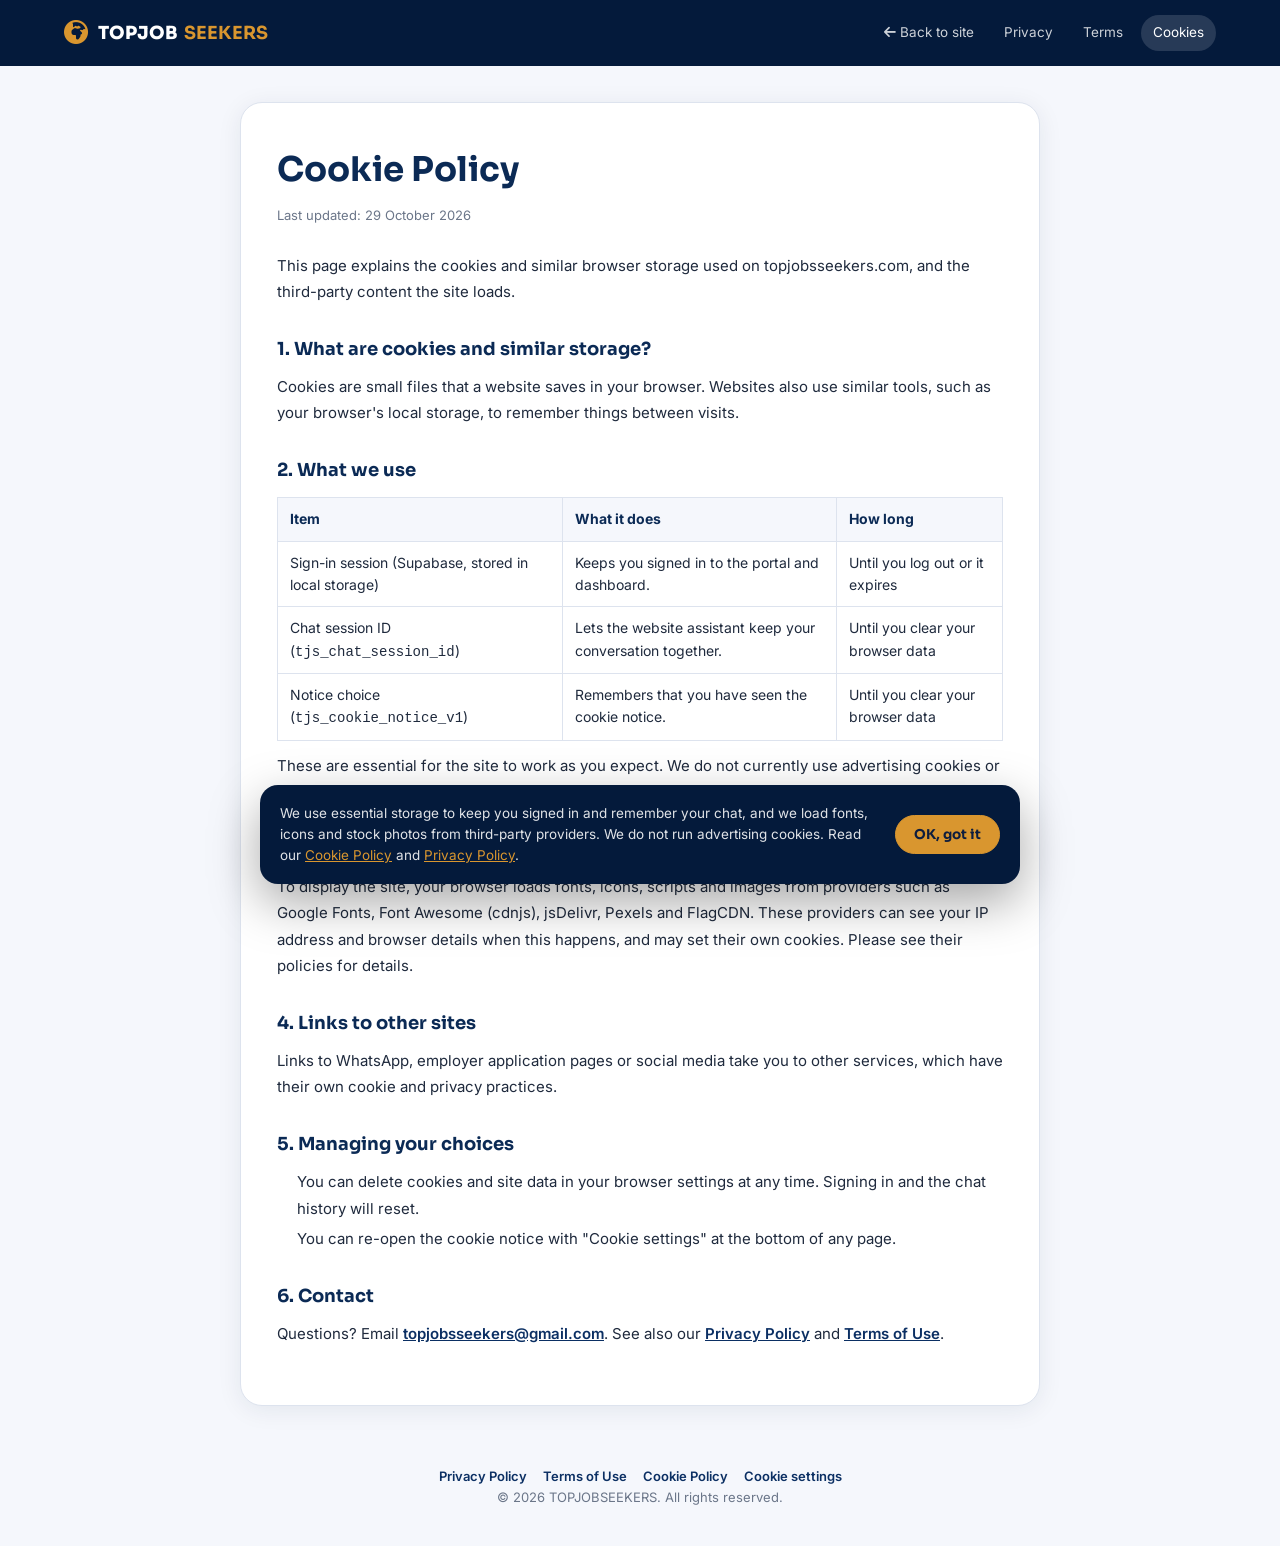
<file: cookie-policy.html>
<!DOCTYPE html>
<html lang="en">
<head>
<meta charset="UTF-8" />
<meta name="viewport" content="width=device-width, initial-scale=1.0" />
<title>Cookie Policy – TOPJOBSEEKERS</title>
<meta name="robots" content="index, follow" />
<link rel="stylesheet" href="style.css" />
<link rel="stylesheet" href="polish.css" />
<link href="https://fonts.googleapis.com/css2?family=Inter:wght@300;400;500;600;700;800&family=Sora:wght@500;600;700;800&display=swap" rel="stylesheet" />
<link rel="stylesheet" href="https://cdnjs.cloudflare.com/ajax/libs/font-awesome/6.5.0/css/all.min.css" />
</head>
<body class="legal">
  <header class="legal-top">
    <div class="container">
      <a href="index.html" class="logo"><span class="logo-icon"><i class="fas fa-globe-africa"></i></span><span class="logo-text"><b>TOPJOB</b><i>SEEKERS</i></span></a>
      <nav class="legal-nav" aria-label="Legal pages"><a href="index.html"><i class="fas fa-arrow-left"></i> Back to site</a><a href="privacy.html" class="">Privacy</a><a href="terms.html" class="">Terms</a><a href="cookie-policy.html" class="on">Cookies</a></nav>
    </div>
  </header>
  <main class="policy-wrap">
    <h1>Cookie Policy</h1>
    <p class="updated">Last updated: 29 October 2026</p>

    <p>This page explains the cookies and similar browser storage used on topjobsseekers.com, and the third-party content the site loads.</p>

    <h2>1. What are cookies and similar storage?</h2>
    <p>Cookies are small files that a website saves in your browser. Websites also use similar tools, such as your browser's local storage, to remember things between visits.</p>

    <h2>2. What we use</h2>
    <table>
      <tr><th>Item</th><th>What it does</th><th>How long</th></tr>
      <tr><td>Sign-in session (Supabase, stored in local storage)</td><td>Keeps you signed in to the portal and dashboard.</td><td>Until you log out or it expires</td></tr>
      <tr><td>Chat session ID (<code>tjs_chat_session_id</code>)</td><td>Lets the website assistant keep your conversation together.</td><td>Until you clear your browser data</td></tr>
      <tr><td>Notice choice (<code>tjs_cookie_notice_v1</code>)</td><td>Remembers that you have seen the cookie notice.</td><td>Until you clear your browser data</td></tr>
    </table>
    <p>These are essential for the site to work as you expect. We do not currently use advertising cookies or analytics cookies. If we add them, we will update this page and ask for your consent first.</p>

    <h2>3. Content from other providers</h2>
    <p>To display the site, your browser loads fonts, icons, scripts and images from providers such as Google Fonts, Font Awesome (cdnjs), jsDelivr, Pexels and FlagCDN. These providers can see your IP address and browser details when this happens, and may set their own cookies. Please see their policies for details.</p>

    <h2>4. Links to other sites</h2>
    <p>Links to WhatsApp, employer application pages or social media take you to other services, which have their own cookie and privacy practices.</p>

    <h2>5. Managing your choices</h2>
    <ul>
      <li>You can delete cookies and site data in your browser settings at any time. Signing in and the chat history will reset.</li>
      <li>You can re-open the cookie notice with "Cookie settings" at the bottom of any page.</li>
    </ul>

    <h2>6. Contact</h2>
    <p>Questions? Email <a href="mailto:topjobsseekers@gmail.com">topjobsseekers@gmail.com</a>. See also our <a href="privacy.html">Privacy Policy</a> and <a href="terms.html">Terms of Use</a>.</p>

  </main>
  <div class="legal-foot"><a href="privacy.html">Privacy Policy</a><a href="terms.html">Terms of Use</a><a href="cookie-policy.html">Cookie Policy</a><a href="#" data-cookie-settings>Cookie settings</a><br/>© 2026 TOPJOBSEEKERS. All rights reserved.</div>
  <script src="consent.js"></script>
</body>
</html>
</file>
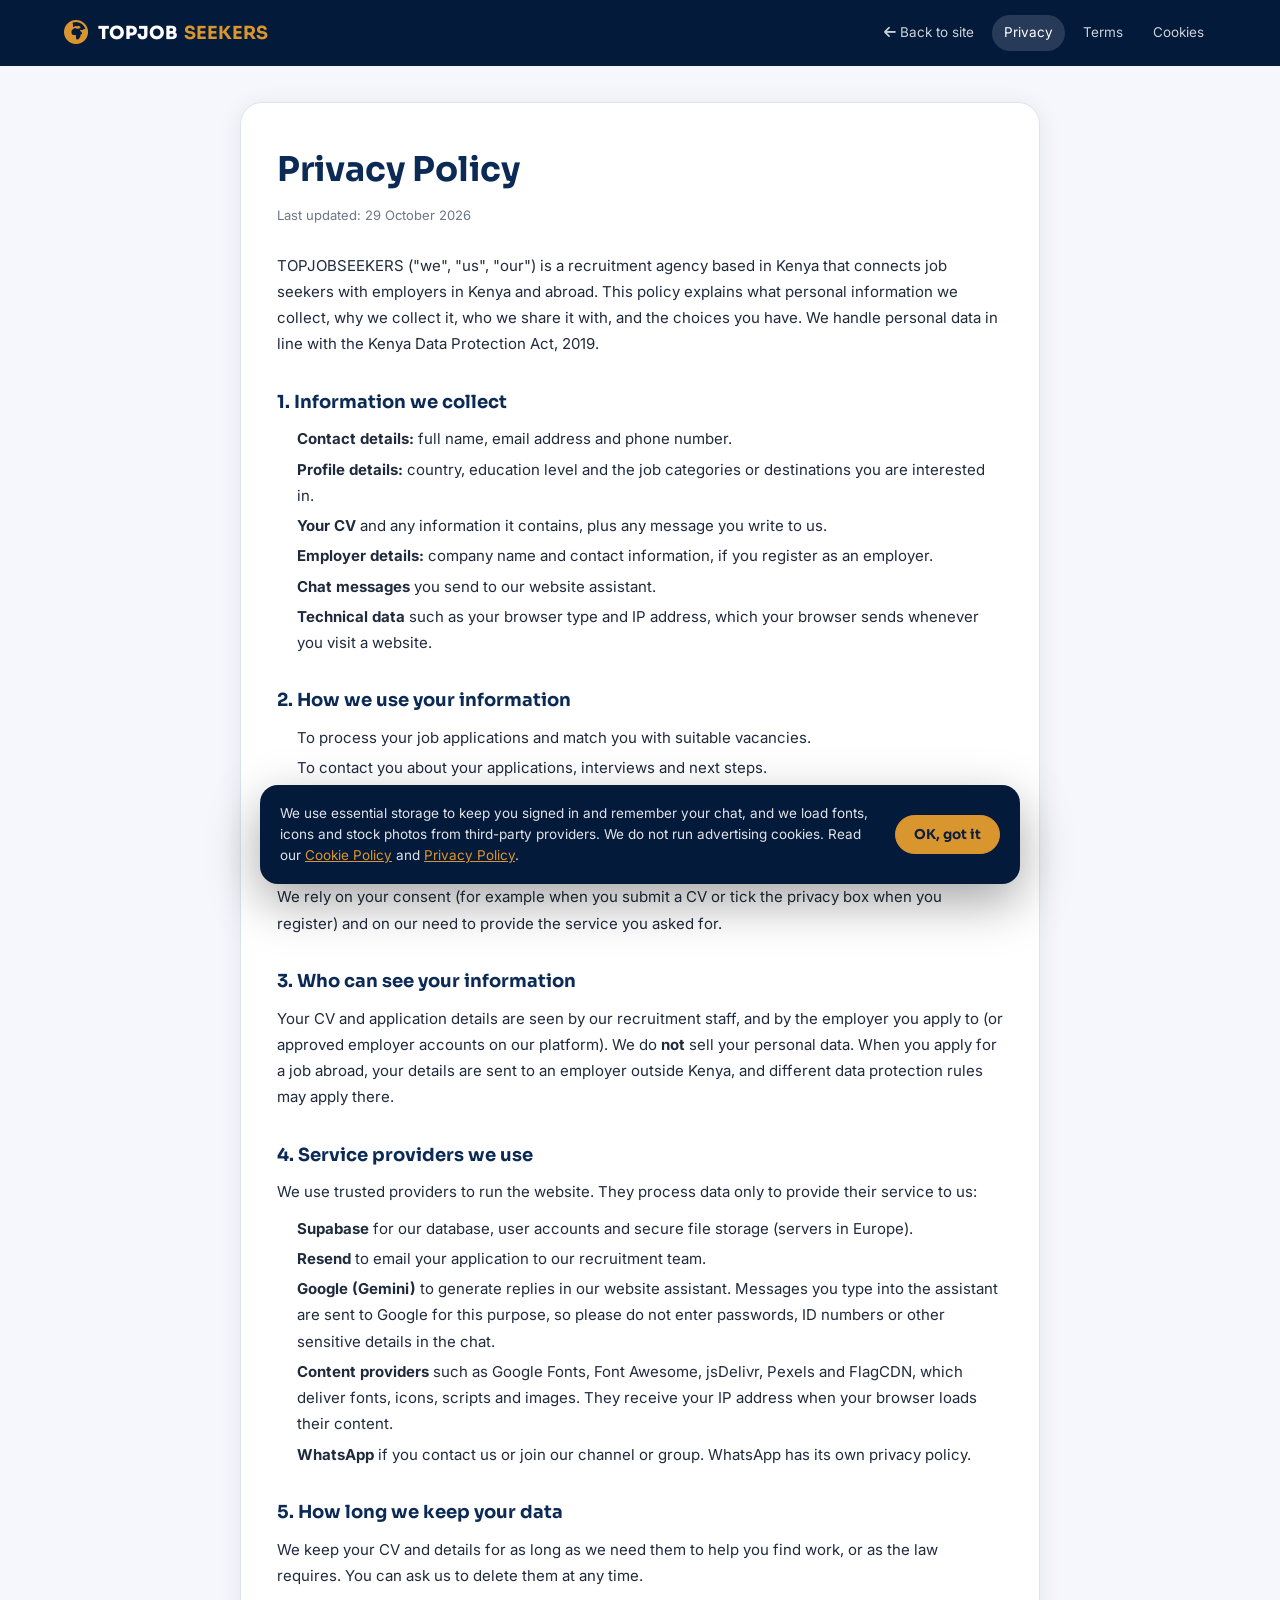
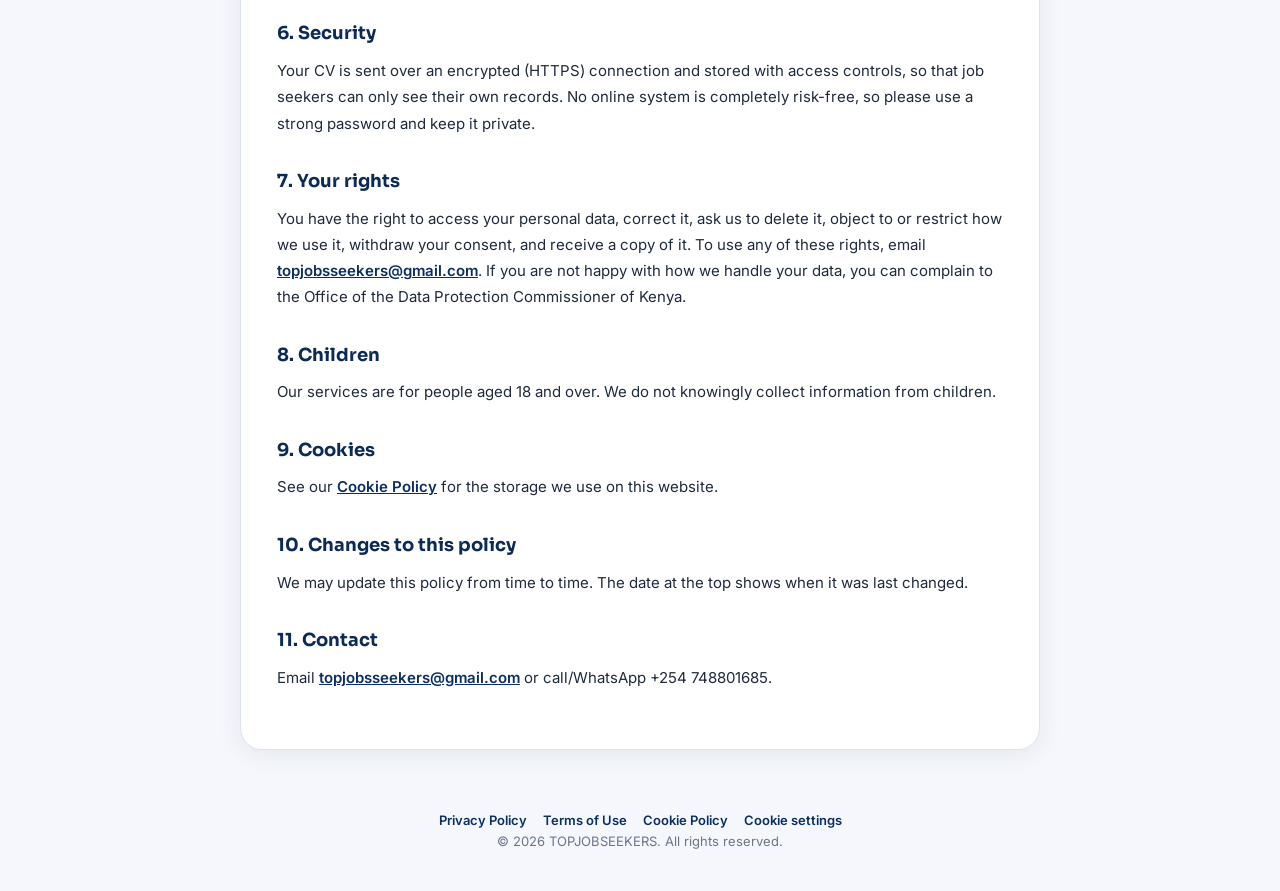
<file: privacy.html>
<!DOCTYPE html>
<html lang="en">
<head>
<meta charset="UTF-8" />
<meta name="viewport" content="width=device-width, initial-scale=1.0" />
<title>Privacy Policy – TOPJOBSEEKERS</title>
<meta name="robots" content="index, follow" />
<link rel="stylesheet" href="style.css" />
<link rel="stylesheet" href="polish.css" />
<link href="https://fonts.googleapis.com/css2?family=Inter:wght@300;400;500;600;700;800&family=Sora:wght@500;600;700;800&display=swap" rel="stylesheet" />
<link rel="stylesheet" href="https://cdnjs.cloudflare.com/ajax/libs/font-awesome/6.5.0/css/all.min.css" />
</head>
<body class="legal">
  <header class="legal-top">
    <div class="container">
      <a href="index.html" class="logo"><span class="logo-icon"><i class="fas fa-globe-africa"></i></span><span class="logo-text"><b>TOPJOB</b><i>SEEKERS</i></span></a>
      <nav class="legal-nav" aria-label="Legal pages"><a href="index.html"><i class="fas fa-arrow-left"></i> Back to site</a><a href="privacy.html" class="on">Privacy</a><a href="terms.html" class="">Terms</a><a href="cookie-policy.html" class="">Cookies</a></nav>
    </div>
  </header>
  <main class="policy-wrap">
    <h1>Privacy Policy</h1>
    <p class="updated">Last updated: 29 October 2026</p>

    <p>TOPJOBSEEKERS ("we", "us", "our") is a recruitment agency based in Kenya that connects job seekers with employers in Kenya and abroad. This policy explains what personal information we collect, why we collect it, who we share it with, and the choices you have. We handle personal data in line with the Kenya Data Protection Act, 2019.</p>

    <h2>1. Information we collect</h2>
    <ul>
      <li><strong>Contact details:</strong> full name, email address and phone number.</li>
      <li><strong>Profile details:</strong> country, education level and the job categories or destinations you are interested in.</li>
      <li><strong>Your CV</strong> and any information it contains, plus any message you write to us.</li>
      <li><strong>Employer details:</strong> company name and contact information, if you register as an employer.</li>
      <li><strong>Chat messages</strong> you send to our website assistant.</li>
      <li><strong>Technical data</strong> such as your browser type and IP address, which your browser sends whenever you visit a website.</li>
    </ul>

    <h2>2. How we use your information</h2>
    <ul>
      <li>To process your job applications and match you with suitable vacancies.</li>
      <li>To contact you about your applications, interviews and next steps.</li>
      <li>To share your CV with the employer when you apply for their role.</li>
      <li>To answer your questions through email, WhatsApp or the website assistant.</li>
      <li>To keep our website secure and to improve it.</li>
    </ul>
    <p>We rely on your consent (for example when you submit a CV or tick the privacy box when you register) and on our need to provide the service you asked for.</p>

    <h2>3. Who can see your information</h2>
    <p>Your CV and application details are seen by our recruitment staff, and by the employer you apply to (or approved employer accounts on our platform). We do <strong>not</strong> sell your personal data. When you apply for a job abroad, your details are sent to an employer outside Kenya, and different data protection rules may apply there.</p>

    <h2>4. Service providers we use</h2>
    <p>We use trusted providers to run the website. They process data only to provide their service to us:</p>
    <ul>
      <li><strong>Supabase</strong> for our database, user accounts and secure file storage (servers in Europe).</li>
      <li><strong>Resend</strong> to email your application to our recruitment team.</li>
      <li><strong>Google (Gemini)</strong> to generate replies in our website assistant. Messages you type into the assistant are sent to Google for this purpose, so please do not enter passwords, ID numbers or other sensitive details in the chat.</li>
      <li><strong>Content providers</strong> such as Google Fonts, Font Awesome, jsDelivr, Pexels and FlagCDN, which deliver fonts, icons, scripts and images. They receive your IP address when your browser loads their content.</li>
      <li><strong>WhatsApp</strong> if you contact us or join our channel or group. WhatsApp has its own privacy policy.</li>
    </ul>

    <h2>5. How long we keep your data</h2>
    <p>We keep your CV and details for as long as we need them to help you find work, or as the law requires. You can ask us to delete them at any time.</p>

    <h2>6. Security</h2>
    <p>Your CV is sent over an encrypted (HTTPS) connection and stored with access controls, so that job seekers can only see their own records. No online system is completely risk-free, so please use a strong password and keep it private.</p>

    <h2>7. Your rights</h2>
    <p>You have the right to access your personal data, correct it, ask us to delete it, object to or restrict how we use it, withdraw your consent, and receive a copy of it. To use any of these rights, email <a href="mailto:topjobsseekers@gmail.com">topjobsseekers@gmail.com</a>. If you are not happy with how we handle your data, you can complain to the Office of the Data Protection Commissioner of Kenya.</p>

    <h2>8. Children</h2>
    <p>Our services are for people aged 18 and over. We do not knowingly collect information from children.</p>

    <h2>9. Cookies</h2>
    <p>See our <a href="cookie-policy.html">Cookie Policy</a> for the storage we use on this website.</p>

    <h2>10. Changes to this policy</h2>
    <p>We may update this policy from time to time. The date at the top shows when it was last changed.</p>

    <h2>11. Contact</h2>
    <p>Email <a href="mailto:topjobsseekers@gmail.com">topjobsseekers@gmail.com</a> or call/WhatsApp +254 748801685.</p>

  </main>
  <div class="legal-foot"><a href="privacy.html">Privacy Policy</a><a href="terms.html">Terms of Use</a><a href="cookie-policy.html">Cookie Policy</a><a href="#" data-cookie-settings>Cookie settings</a><br/>© 2026 TOPJOBSEEKERS. All rights reserved.</div>
  <script src="consent.js"></script>
</body>
</html>
</file>
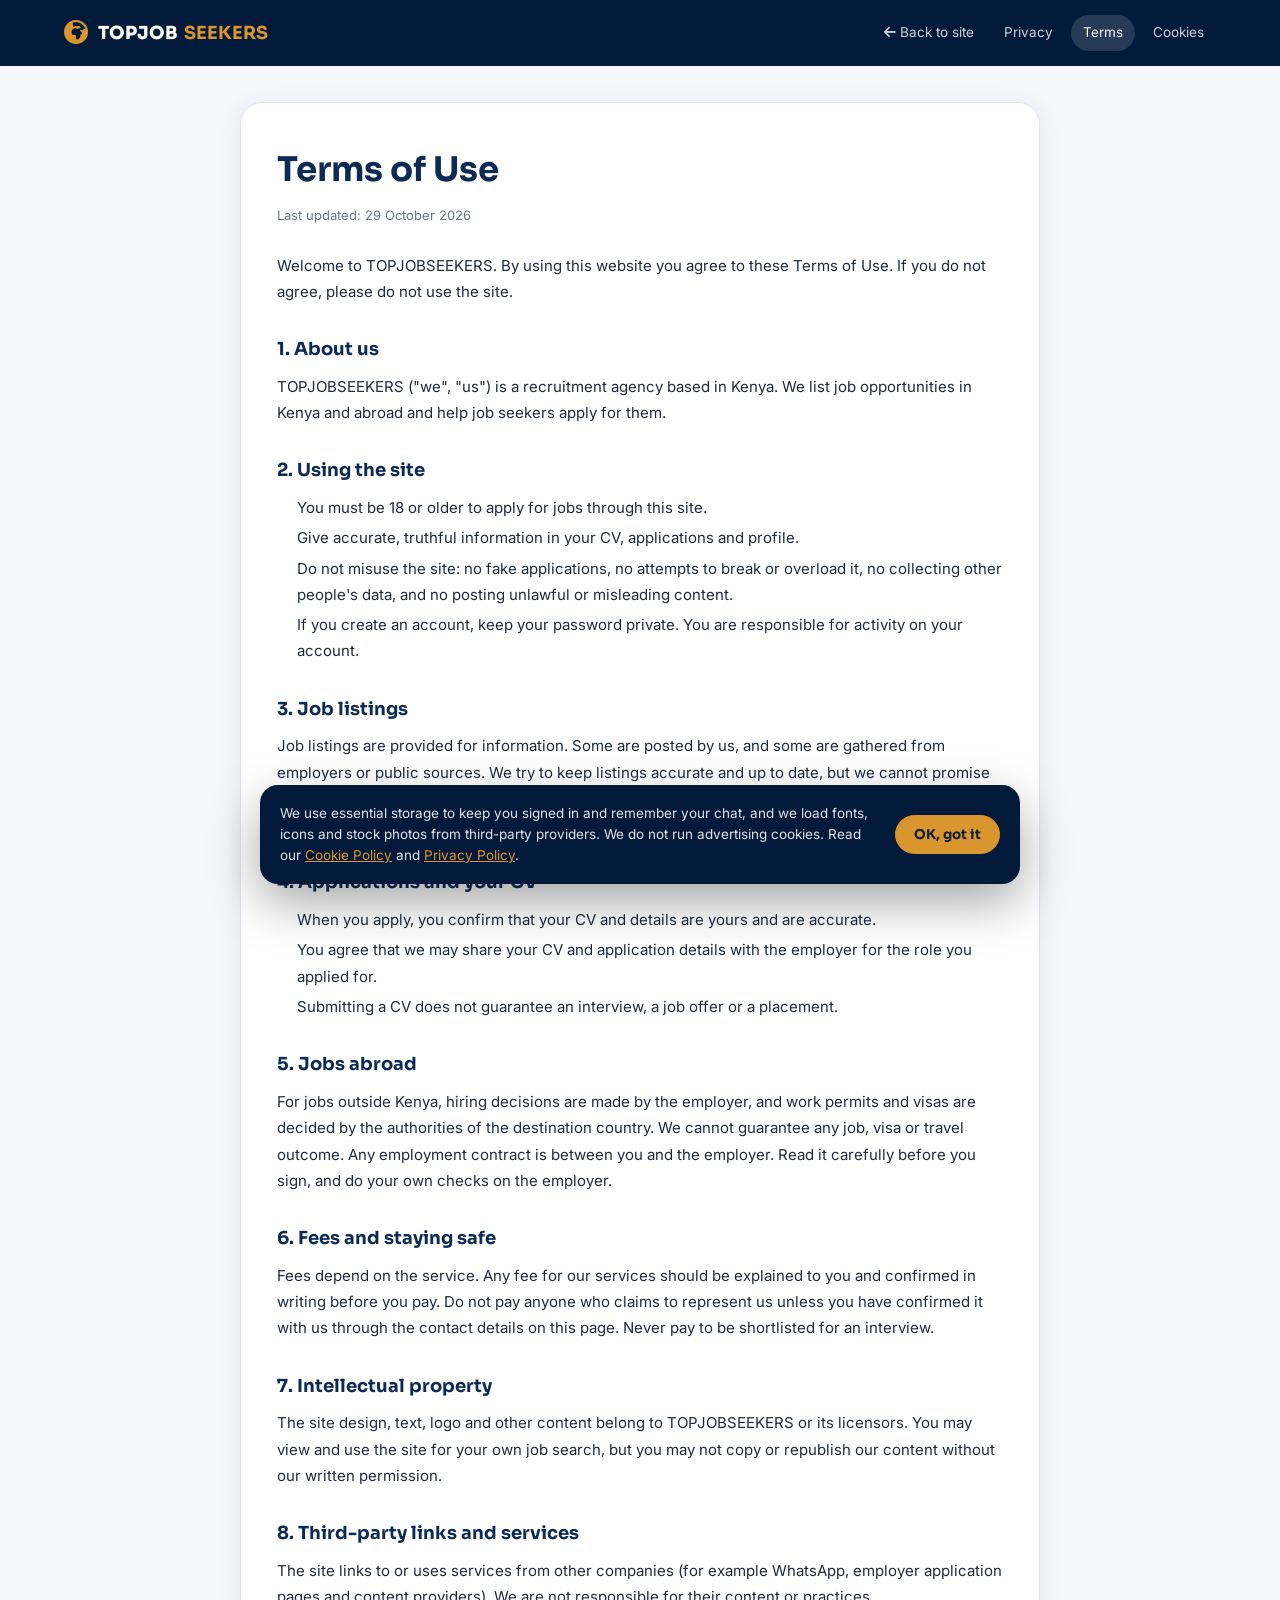
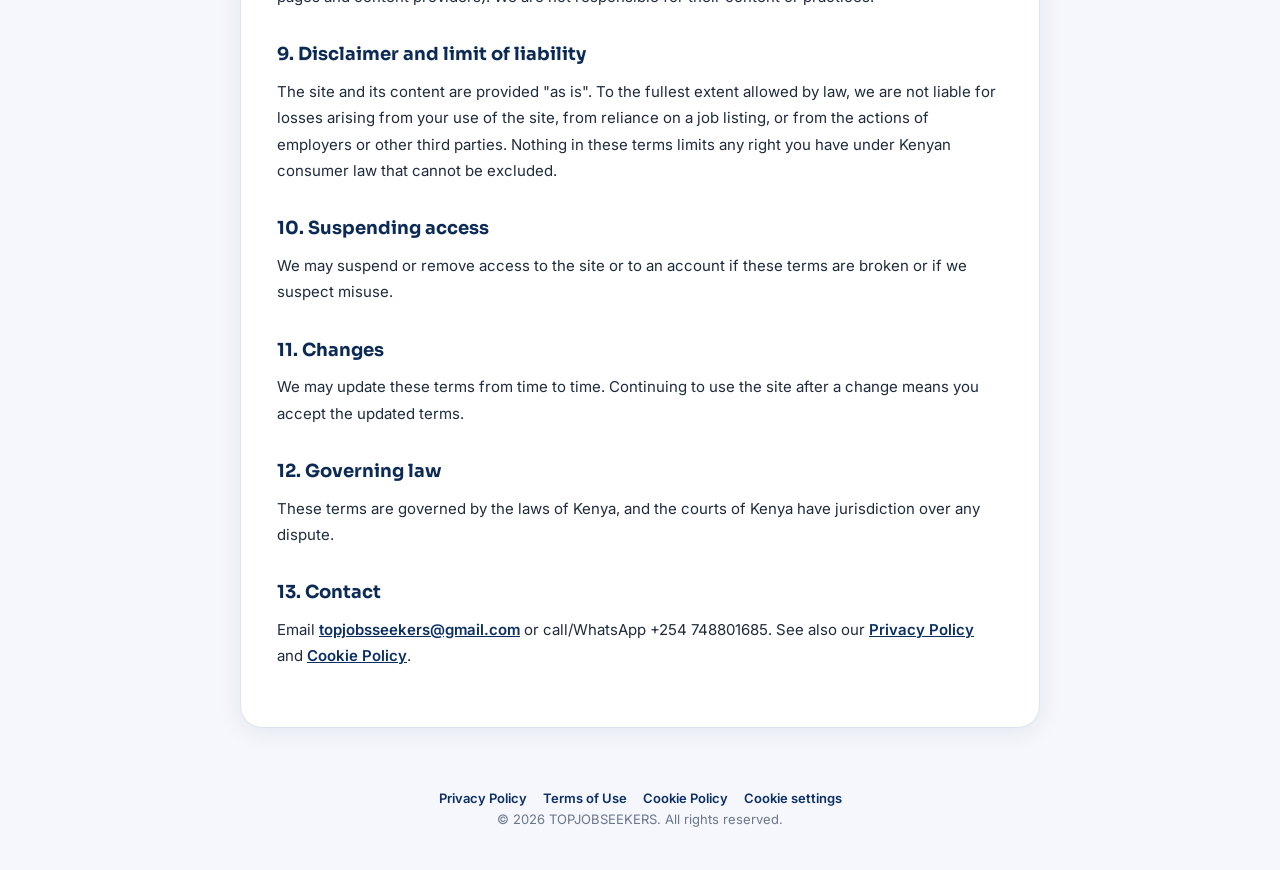
<file: terms.html>
<!DOCTYPE html>
<html lang="en">
<head>
<meta charset="UTF-8" />
<meta name="viewport" content="width=device-width, initial-scale=1.0" />
<title>Terms of Use – TOPJOBSEEKERS</title>
<meta name="robots" content="index, follow" />
<link rel="stylesheet" href="style.css" />
<link rel="stylesheet" href="polish.css" />
<link href="https://fonts.googleapis.com/css2?family=Inter:wght@300;400;500;600;700;800&family=Sora:wght@500;600;700;800&display=swap" rel="stylesheet" />
<link rel="stylesheet" href="https://cdnjs.cloudflare.com/ajax/libs/font-awesome/6.5.0/css/all.min.css" />
</head>
<body class="legal">
  <header class="legal-top">
    <div class="container">
      <a href="index.html" class="logo"><span class="logo-icon"><i class="fas fa-globe-africa"></i></span><span class="logo-text"><b>TOPJOB</b><i>SEEKERS</i></span></a>
      <nav class="legal-nav" aria-label="Legal pages"><a href="index.html"><i class="fas fa-arrow-left"></i> Back to site</a><a href="privacy.html" class="">Privacy</a><a href="terms.html" class="on">Terms</a><a href="cookie-policy.html" class="">Cookies</a></nav>
    </div>
  </header>
  <main class="policy-wrap">
    <h1>Terms of Use</h1>
    <p class="updated">Last updated: 29 October 2026</p>

    <p>Welcome to TOPJOBSEEKERS. By using this website you agree to these Terms of Use. If you do not agree, please do not use the site.</p>

    <h2>1. About us</h2>
    <p>TOPJOBSEEKERS ("we", "us") is a recruitment agency based in Kenya. We list job opportunities in Kenya and abroad and help job seekers apply for them.</p>

    <h2>2. Using the site</h2>
    <ul>
      <li>You must be 18 or older to apply for jobs through this site.</li>
      <li>Give accurate, truthful information in your CV, applications and profile.</li>
      <li>Do not misuse the site: no fake applications, no attempts to break or overload it, no collecting other people's data, and no posting unlawful or misleading content.</li>
      <li>If you create an account, keep your password private. You are responsible for activity on your account.</li>
    </ul>

    <h2>3. Job listings</h2>
    <p>Job listings are provided for information. Some are posted by us, and some are gathered from employers or public sources. We try to keep listings accurate and up to date, but we cannot promise that a job is still open, that its details are complete, or that an employer will respond. Listings may close or change without notice.</p>

    <h2>4. Applications and your CV</h2>
    <ul>
      <li>When you apply, you confirm that your CV and details are yours and are accurate.</li>
      <li>You agree that we may share your CV and application details with the employer for the role you applied for.</li>
      <li>Submitting a CV does not guarantee an interview, a job offer or a placement.</li>
    </ul>

    <h2>5. Jobs abroad</h2>
    <p>For jobs outside Kenya, hiring decisions are made by the employer, and work permits and visas are decided by the authorities of the destination country. We cannot guarantee any job, visa or travel outcome. Any employment contract is between you and the employer. Read it carefully before you sign, and do your own checks on the employer.</p>

    <h2>6. Fees and staying safe</h2>
    <p>Fees depend on the service. Any fee for our services should be explained to you and confirmed in writing before you pay. Do not pay anyone who claims to represent us unless you have confirmed it with us through the contact details on this page. Never pay to be shortlisted for an interview.</p>

    <h2>7. Intellectual property</h2>
    <p>The site design, text, logo and other content belong to TOPJOBSEEKERS or its licensors. You may view and use the site for your own job search, but you may not copy or republish our content without our written permission.</p>

    <h2>8. Third-party links and services</h2>
    <p>The site links to or uses services from other companies (for example WhatsApp, employer application pages and content providers). We are not responsible for their content or practices.</p>

    <h2>9. Disclaimer and limit of liability</h2>
    <p>The site and its content are provided "as is". To the fullest extent allowed by law, we are not liable for losses arising from your use of the site, from reliance on a job listing, or from the actions of employers or other third parties. Nothing in these terms limits any right you have under Kenyan consumer law that cannot be excluded.</p>

    <h2>10. Suspending access</h2>
    <p>We may suspend or remove access to the site or to an account if these terms are broken or if we suspect misuse.</p>

    <h2>11. Changes</h2>
    <p>We may update these terms from time to time. Continuing to use the site after a change means you accept the updated terms.</p>

    <h2>12. Governing law</h2>
    <p>These terms are governed by the laws of Kenya, and the courts of Kenya have jurisdiction over any dispute.</p>

    <h2>13. Contact</h2>
    <p>Email <a href="mailto:topjobsseekers@gmail.com">topjobsseekers@gmail.com</a> or call/WhatsApp +254 748801685. See also our <a href="privacy.html">Privacy Policy</a> and <a href="cookie-policy.html">Cookie Policy</a>.</p>

  </main>
  <div class="legal-foot"><a href="privacy.html">Privacy Policy</a><a href="terms.html">Terms of Use</a><a href="cookie-policy.html">Cookie Policy</a><a href="#" data-cookie-settings>Cookie settings</a><br/>© 2026 TOPJOBSEEKERS. All rights reserved.</div>
  <script src="consent.js"></script>
</body>
</html>
</file>
<file: style.css>
/* ====== CSS VARIABLES — warm & approachable palette ====== */
:root {
  --navy: #0b2a55;          /* deep warm teal-charcoal, replaces cold navy */
  --blue: #0b2f63;          /* deep teal — primary brand color */
  --blue-mid: #061f45;      /* darker teal for hover states */
  --blue-light: #e6edf8;    /* pale teal tint, for chips/backgrounds */
  --blue-pale: #f5f7fc;     /* warm ivory — main page background */
  --gold: #d9962f;          /* warm amber accent */
  --coral: #D65B4A;         /* warm brick-coral, used sparingly (hot badges) */
  --white: #FFFFFF;
  --text: #1f2a3d;          /* warm charcoal body text */
  --text-muted: #6b7689;    /* warm muted grey-brown */
  --border: #dde3ee;        /* soft sand border */
  --shadow: 0 4px 24px rgba(10,32,70,0.08);
  --shadow-lg: 0 14px 40px rgba(6,31,69,0.16);
  --radius: 14px;
  --radius-lg: 22px;
  --transition: 0.25s ease;
  --font: 'Inter', system-ui, sans-serif;
  --font-display: 'Sora', 'Inter', system-ui, sans-serif;
}

*, *::before, *::after { box-sizing: border-box; margin: 0; padding: 0; }
html { scroll-behavior: smooth; }
body { font-family: var(--font); color: var(--text); background: var(--white); line-height: 1.6; overflow-x: hidden; }
h1, h2, h3, h4, .job-title, .logo-text, .btn { font-family: var(--font-display); }
img { max-width: 100%; display: block; }
a { text-decoration: none; color: inherit; }
ul { list-style: none; }
input, select, textarea, button { font-family: inherit; }

.container { max-width: 1200px; margin: 0 auto; padding: 0 24px; }

.section { padding: 88px 0; }
.section-header { text-align: center; margin-bottom: 56px; }
.section-eyebrow { display: inline-block; font-size: 12px; font-weight: 700; letter-spacing: 2px; text-transform: uppercase; color: var(--blue); background: var(--blue-light); padding: 6px 16px; border-radius: 100px; margin-bottom: 16px; }
.section-eyebrow.light { color: var(--gold); background: rgba(245,166,35,0.15); }
.section-header h2 { font-size: clamp(28px, 4vw, 40px); font-weight: 800; color: var(--navy); line-height: 1.2; margin-bottom: 16px; }
.section-header p { color: var(--text-muted); font-size: 17px; max-width: 560px; margin: 0 auto; }
.highlight { color: var(--blue); }
.highlight-gold { color: var(--gold); }
.center-action { text-align: center; margin-top: 48px; }

.btn {
  display: inline-flex; align-items: center; gap: 8px;
  padding: 12px 24px; border-radius: var(--radius); font-weight: 600; font-size: 15px;
  cursor: pointer; border: 2px solid transparent; transition: all var(--transition);
  white-space: nowrap;
}
.btn-primary { background: var(--blue); color: #fff; border-color: var(--blue); }
.btn-primary:hover { background: var(--blue-mid); border-color: var(--blue-mid); transform: translateY(-2px); box-shadow: 0 8px 24px rgba(30,111,217,0.3); }
.btn-outline { background: transparent; color: var(--blue); border-color: var(--blue); }
.btn-outline:hover { background: var(--blue); color: #fff; }
.btn-ghost { background: rgba(255,255,255,0.12); color: #fff; border-color: rgba(255,255,255,0.3); }
.btn-ghost:hover { background: rgba(255,255,255,0.22); }
.btn-lg { padding: 16px 32px; font-size: 16px; border-radius: 14px; }
.btn-full { width: 100%; justify-content: center; padding: 16px; }

.navbar {
  position: fixed; top: 0; left: 0; right: 0; z-index: 1000;
  background: rgba(10,22,40,0.0); backdrop-filter: blur(0px);
  transition: all 0.35s ease; padding: 20px 0;
}
.navbar.scrolled {
  background: rgba(10,22,40,0.96); backdrop-filter: blur(12px);
  padding: 12px 0; box-shadow: 0 2px 24px rgba(0,0,0,0.2);
}
.nav-inner { display: flex; align-items: center; justify-content: space-between; }
.logo { display: flex; align-items: center; gap: 10px; font-size: 20px; color: #fff; font-weight: 500; }
.logo strong { font-weight: 800; }
.logo em { font-style: normal; color: var(--gold); font-weight: 700; }
.logo-icon { font-size: 24px; color: var(--gold); }
.nav-links { display: flex; align-items: center; gap: 8px; }
.nav-links a { color: rgba(255,255,255,0.85); font-size: 14px; font-weight: 500; padding: 8px 12px; border-radius: 8px; transition: all var(--transition); }
.nav-links a:hover { color: #fff; background: rgba(255,255,255,0.08); }
.nav-links .btn { padding: 9px 18px; font-size: 14px; }
.hamburger { display: none; flex-direction: column; gap: 5px; cursor: pointer; background: none; border: none; padding: 4px; }
.hamburger span { display: block; width: 24px; height: 2px; background: #fff; border-radius: 2px; transition: all var(--transition); }

.hero {
  min-height: 100vh; display: flex; flex-direction: column; justify-content: center;
  background: linear-gradient(135deg, #031a3d 0%, #0b2f63 45%, #0b3d7a 100%);
  position: relative; overflow: hidden; padding-top: 80px;
}
.hero-bg-shapes { position: absolute; inset: 0; pointer-events: none; }
.shape { position: absolute; border-radius: 50%; }
.shape-1 { width: 600px; height: 600px; background: radial-gradient(circle, rgba(30,111,217,0.18) 0%, transparent 70%); top: -100px; right: -100px; }
.shape-2 { width: 400px; height: 400px; background: radial-gradient(circle, rgba(245,166,35,0.08) 0%, transparent 70%); bottom: 0; left: -100px; }
.hero-inner { display: grid; grid-template-columns: 1fr 1fr; gap: 60px; align-items: center; padding: 80px 0 120px; position: relative; z-index: 1; }
.hero-eyebrow { display: inline-flex; align-items: center; gap: 8px; color: var(--gold); font-size: 13px; font-weight: 600; letter-spacing: 1.5px; text-transform: uppercase; margin-bottom: 20px; }
.hero h1 { font-size: clamp(36px, 5vw, 60px); font-weight: 800; color: #fff; line-height: 1.1; margin-bottom: 24px; }
.hero .highlight { color: var(--gold); }
.hero-sub { font-size: 17px; color: rgba(255,255,255,0.72); line-height: 1.7; max-width: 480px; margin-bottom: 36px; }
.hero-actions { display: flex; gap: 16px; flex-wrap: wrap; margin-bottom: 48px; }
.hero-trust { display: flex; align-items: center; gap: 0; }
.trust-item { text-align: center; padding: 0 28px; }
.trust-item:first-child { padding-left: 0; }
.trust-num { font-size: 32px; font-weight: 800; color: #fff; }
.trust-item span:first-of-type { font-size: 28px; font-weight: 800; color: var(--gold); }
.trust-item small { display: block; font-size: 12px; color: rgba(255,255,255,0.55); margin-top: 4px; letter-spacing: 0.5px; }
.trust-divider { width: 1px; height: 48px; background: rgba(255,255,255,0.15); }

.globe-card { position: relative; }
.globe-svg { width: 100%; max-width: 420px; filter: drop-shadow(0 20px 60px rgba(30,111,217,0.3)); }
.floating-tag {
  position: absolute; background: #fff; border-radius: 12px; padding: 10px 16px;
  font-size: 13px; font-weight: 600; color: var(--navy);
  box-shadow: var(--shadow-lg); display: flex; align-items: center; gap: 8px; white-space: nowrap;
  animation: floatTag 3s ease-in-out infinite;
}
.floating-tag i { color: var(--blue); }
.tag-1 { top: 10%; left: -10%; animation-delay: 0s; }
.tag-2 { bottom: 20%; right: -5%; animation-delay: 1.5s; }
@keyframes floatTag { 0%, 100% { transform: translateY(0px); } 50% { transform: translateY(-8px); } }

.hero-wave { position: absolute; bottom: 0; left: 0; right: 0; line-height: 0; }
.hero-wave svg { width: 100%; height: 80px; }

.marquee-strip { background: var(--blue); padding: 14px 0; overflow: hidden; }
.marquee-track {
  display: flex; gap: 40px; width: max-content;
  animation: marquee 30s linear infinite;
  font-size: 14px; font-weight: 600; color: rgba(255,255,255,0.9);
}
.marquee-track span { white-space: nowrap; padding: 0 8px; }
@keyframes marquee { from { transform: translateX(0); } to { transform: translateX(-50%); } }

.search-section { padding: 40px 0; background: var(--white); }
.search-box {
  background: var(--white); border-radius: 16px; padding: 12px; display: flex; gap: 8px; flex-wrap: wrap;
  box-shadow: 0 4px 40px rgba(10,22,40,0.10); border: 1.5px solid var(--border);
}
.search-field { flex: 1; min-width: 180px; display: flex; align-items: center; gap: 10px; padding: 10px 16px; border-radius: 10px; border: 1.5px solid var(--border); background: var(--blue-pale); }
.search-field i { color: var(--blue); font-size: 16px; flex-shrink: 0; }
.search-field input, .search-field select { border: none; background: none; outline: none; font-size: 14px; color: var(--text); width: 100%; }
.search-field select { cursor: pointer; }
.search-box .btn { align-self: stretch; padding: 0 28px; border-radius: 10px; }

.categories-grid { display: grid; grid-template-columns: repeat(auto-fill, minmax(240px, 1fr)); gap: 24px; }
.cat-card {
  background: var(--white); border: 1.5px solid var(--border); border-radius: var(--radius-lg); padding: 32px 28px;
  cursor: pointer; transition: all var(--transition);
}
.cat-card:hover { border-color: var(--blue); transform: translateY(-4px); box-shadow: var(--shadow-lg); }
.cat-icon { width: 56px; height: 56px; border-radius: 14px; background: color-mix(in srgb, var(--c) 12%, transparent); color: var(--c); display: flex; align-items: center; justify-content: center; font-size: 24px; margin-bottom: 20px; }
.cat-card h3 { font-size: 17px; font-weight: 700; color: var(--navy); margin-bottom: 8px; }
.cat-card p { font-size: 13px; color: var(--text-muted); line-height: 1.5; margin-bottom: 16px; }
.cat-count { font-size: 12px; font-weight: 700; color: var(--blue); background: var(--blue-light); padding: 4px 12px; border-radius: 100px; }

.jobs-grid { display: grid; grid-template-columns: repeat(auto-fill, minmax(340px, 1fr)); gap: 24px; }
.job-card {
  background: var(--white); border: 1.5px solid var(--border); border-radius: var(--radius-lg); padding: 28px;
  transition: all var(--transition); position: relative; overflow: hidden;
}
.job-card::before { content: ''; position: absolute; top: 0; left: 0; right: 0; height: 3px; background: var(--blue); transform: scaleX(0); transition: transform var(--transition); }
.job-card:hover { border-color: var(--blue); transform: translateY(-4px); box-shadow: var(--shadow-lg); }
.job-card:hover::before { transform: scaleX(1); }
/* Photo banner across the top of every job card, matched to the job's
   category (e.g. a nurse photo for Healthcare jobs). Falls back to a soft
   gradient + emoji icon if no photo has loaded yet or the fetch failed,
   so cards never look broken or blank. */
.job-photo {
  position: relative;
  height: 150px;
  margin: -28px -28px 18px -28px;
  border-radius: var(--radius-lg) var(--radius-lg) 0 0;
  overflow: hidden;
  background: linear-gradient(135deg, var(--blue-light), #eef4ff);
  display: flex; align-items: center; justify-content: center;
}
.job-photo img {
  width: 100%; height: 100%; object-fit: cover;
  opacity: 0; transform: scale(1.06);
  transition: opacity .5s ease, transform .5s ease;
}
.job-photo img.loaded { opacity: 1; transform: scale(1); }
.job-photo-fallback {
  font-size: 34px; opacity: .55;
  transition: opacity .4s ease;
}
.job-photo img.loaded + .job-photo-fallback { opacity: 0; }
.job-photo .job-badge { position: absolute; top: 12px; right: 12px; box-shadow: var(--shadow); }

.job-header { display: flex; align-items: flex-start; justify-content: space-between; margin-bottom: 16px; }
.job-logo { width: 48px; height: 48px; border-radius: 10px; background: var(--blue-light); display: flex; align-items: center; justify-content: center; font-size: 20px; }
.job-caption { font-size: 13.5px; color: var(--text-muted); margin: 10px 0; line-height: 1.55; }

/* ===== DASHBOARD: profile card, stat chips, gentle staggered fade-in ===== */
.reveal-dash { opacity: 0; transform: translateY(14px); transition: opacity .5s ease, transform .5s ease; }
.reveal-dash.in-view-dash { opacity: 1; transform: translateY(0); }

.profile-card-top { display: flex; align-items: center; gap: 16px; margin-bottom: 20px; }
.profile-avatar {
  width: 56px; height: 56px; border-radius: 50%; background: linear-gradient(135deg, var(--blue), var(--navy));
  color: #fff; display: flex; align-items: center; justify-content: center; font-weight: 700; font-size: 18px; flex-shrink: 0;
}
.profile-detail-grid { display: grid; grid-template-columns: repeat(auto-fit, minmax(200px, 1fr)); gap: 14px; padding-top: 16px; border-top: 1px solid var(--border); }
.profile-detail { display: flex; align-items: center; gap: 10px; font-size: 14px; color: var(--text); }
.profile-detail i { color: var(--blue); width: 18px; text-align: center; }
.privacy-note { margin-top: 16px; font-size: 12px; color: #0a7c4e; display: flex; align-items: center; gap: 6px; }

.stats-row { display: grid; grid-template-columns: repeat(3, 1fr); gap: 14px; margin-bottom: 24px; }
.stat-chip {
  background: #fff; border: 1.5px solid var(--border); border-radius: var(--radius-lg);
  padding: 18px 12px; text-align: center; transition: all var(--transition);
}
.stat-chip:hover { border-color: var(--blue); transform: translateY(-3px); box-shadow: var(--shadow); }
.stat-num { display: block; font-size: 26px; font-weight: 800; color: var(--navy); }
.stat-label { display: block; font-size: 12px; color: var(--text-muted); margin-top: 4px; text-transform: uppercase; letter-spacing: 0.5px; }
@media (max-width: 480px) { .stats-row { grid-template-columns: 1fr 1fr 1fr; gap: 8px; } .stat-num { font-size: 20px; } .stat-label { font-size: 10px; } }

.wallet-card {
  background: linear-gradient(135deg, var(--navy), #16382F);
  border-radius: var(--radius-lg); padding: 24px 28px; margin-bottom: 24px; color: #fff;
  position: relative; overflow: hidden;
}
.wallet-card::after {
  content: ''; position: absolute; right: -30px; top: -30px; width: 140px; height: 140px;
  background: radial-gradient(circle, rgba(255,255,255,0.08), transparent 70%); border-radius: 50%;
}
.wallet-label { font-size: 13px; color: rgba(255,255,255,0.7); display: flex; align-items: center; gap: 8px; margin-bottom: 8px; }
.wallet-amount { font-size: 32px; font-weight: 800; color: var(--gold); }
.wallet-note { font-size: 12px; color: rgba(255,255,255,0.55); margin-top: 8px; }
.job-badge { font-size: 11px; font-weight: 700; padding: 4px 10px; border-radius: 100px; }
.badge-new { background: #E9F3EA; color: #2F7D4A; }
.badge-hot { background: #FBE9E5; color: var(--coral); }
.badge-featured { background: var(--blue-light); color: var(--blue); }
.job-title { font-size: 17px; font-weight: 700; color: var(--navy); margin-bottom: 6px; }
.job-company { font-size: 14px; color: var(--text-muted); margin-bottom: 16px; }
.job-meta { display: flex; flex-wrap: wrap; gap: 10px; margin-bottom: 20px; }
.job-tag { display: inline-flex; align-items: center; gap: 5px; font-size: 12px; color: var(--text-muted); background: var(--blue-pale); padding: 5px 10px; border-radius: 6px; }
.job-tag i { color: var(--blue); font-size: 11px; }
.job-salary { font-size: 16px; font-weight: 700; color: var(--blue); margin-bottom: 16px; }
.job-footer { display: flex; align-items: center; justify-content: space-between; }
.job-date { font-size: 12px; color: var(--text-muted); }
.btn-apply { font-size: 13px; padding: 8px 20px; border-radius: 8px; }

.steps-track { display: flex; align-items: flex-start; gap: 8px; }
.step-card { flex: 1; background: var(--white); border: 1.5px solid var(--border); border-radius: var(--radius-lg); padding: 36px 28px; text-align: center; transition: all var(--transition); }
.step-card:hover { border-color: var(--blue); box-shadow: var(--shadow-lg); transform: translateY(-4px); }
.step-num { font-size: 48px; font-weight: 900; color: var(--blue-light); line-height: 1; margin-bottom: 16px; font-variant-numeric: tabular-nums; }
.step-icon { width: 60px; height: 60px; border-radius: 14px; background: var(--blue); color: #fff; display: flex; align-items: center; justify-content: center; font-size: 24px; margin: 0 auto 20px; }
.step-card h3 { font-size: 17px; font-weight: 700; color: var(--navy); margin-bottom: 12px; }
.step-card p { font-size: 14px; color: var(--text-muted); line-height: 1.6; }
.step-arrow { font-size: 20px; color: var(--border); margin-top: 80px; flex-shrink: 0; }

.cv-inner { display: grid; grid-template-columns: 1fr 1fr; gap: 60px; align-items: start; }
.cv-text h2 { font-size: clamp(28px, 3.5vw, 40px); font-weight: 800; color: #fff; line-height: 1.2; margin-bottom: 20px; }
.cv-text p { color: rgba(255,255,255,0.72); font-size: 16px; line-height: 1.7; margin-bottom: 28px; }
.cv-perks { display: flex; flex-direction: column; gap: 12px; }
.cv-perks li { display: flex; align-items: center; gap: 12px; color: rgba(255,255,255,0.85); font-size: 15px; }
.cv-perks i { color: var(--gold); font-size: 16px; }
.cv-form-wrap { background: #fff; border-radius: var(--radius-lg); padding: 40px; box-shadow: var(--shadow-lg); }
.cv-form h3 { font-size: 22px; font-weight: 800; color: var(--navy); margin-bottom: 24px; }

.form-row { display: grid; grid-template-columns: 1fr 1fr; gap: 16px; }
.form-group { margin-bottom: 18px; }
.form-group label { display: block; font-size: 13px; font-weight: 600; color: var(--text); margin-bottom: 8px; }
.form-group input,
.form-group select,
.form-group textarea {
  width: 100%; padding: 12px 14px; border: 1.5px solid var(--border); border-radius: 10px;
  font-size: 14px; color: var(--text); background: var(--blue-pale);
  outline: none; transition: border-color var(--transition);
}
.form-group input:focus, .form-group select:focus, .form-group textarea:focus { border-color: var(--blue); background: #fff; }
.form-group textarea { resize: vertical; }
.file-drop {
  border: 2px dashed var(--border); border-radius: 10px; padding: 28px 20px; text-align: center;
  cursor: pointer; transition: all var(--transition); color: var(--text-muted); background: var(--blue-pale);
}
.file-drop:hover { border-color: var(--blue); background: var(--blue-light); }
.file-drop i { font-size: 28px; color: var(--blue); display: block; margin-bottom: 8px; }
.file-drop span { font-size: 14px; }
.file-drop strong { color: var(--blue); }
.form-note { text-align: center; font-size: 12px; color: var(--text-muted); margin-top: 12px; }
.cv-success { display: flex; align-items: center; gap: 10px; background: #e6f7f1; color: #0a7c4e; padding: 14px 16px; border-radius: 10px; font-size: 14px; font-weight: 600; margin-top: 16px; }
.cv-success i { font-size: 18px; }
.hidden { display: none !important; }

.testimonials-grid { display: grid; grid-template-columns: repeat(3, 1fr); gap: 24px; }
.testi-card { background: var(--white); border: 1.5px solid var(--border); border-radius: var(--radius-lg); padding: 32px 28px; transition: all var(--transition); }
.testi-card.featured { background: var(--navy); border-color: var(--navy); }
.testi-card:hover { transform: translateY(-4px); box-shadow: var(--shadow-lg); }
.testi-quote { font-size: 28px; color: var(--blue); margin-bottom: 16px; opacity: 0.4; }
.testi-card.featured .testi-quote { color: var(--gold); }
.testi-card p { font-size: 15px; color: var(--text-muted); line-height: 1.7; margin-bottom: 24px; }
.testi-card.featured p { color: rgba(255,255,255,0.8); }
.testi-author { display: flex; align-items: center; gap: 14px; }
.testi-avatar { width: 44px; height: 44px; border-radius: 50%; display: flex; align-items: center; justify-content: center; color: #fff; font-weight: 700; font-size: 14px; flex-shrink: 0; }
.testi-author strong { display: block; font-size: 15px; color: var(--navy); }
.testi-card.featured .testi-author strong { color: #fff; }
.testi-author span { font-size: 13px; color: var(--text-muted); }
.testi-card.featured .testi-author span { color: rgba(255,255,255,0.55); }

.emp-split { display: grid; grid-template-columns: 1fr 1fr; gap: 60px; align-items: center; }
.emp-text h2 { font-size: clamp(28px, 3.5vw, 40px); font-weight: 800; color: var(--navy); margin: 12px 0 16px; line-height: 1.2; }
.emp-text p { color: var(--text-muted); font-size: 16px; line-height: 1.7; margin-bottom: 28px; }
.emp-list { display: flex; flex-direction: column; gap: 14px; margin-bottom: 32px; }
.emp-list li { display: flex; align-items: center; gap: 12px; color: var(--text); font-size: 15px; }
.emp-list i { color: var(--blue); font-size: 16px; width: 20px; text-align: center; }
.emp-stats { display: grid; grid-template-columns: 1fr 1fr; gap: 20px; }
.emp-stat-card { background: var(--blue-light); border-radius: var(--radius-lg); padding: 32px 24px; text-align: center; }
.big-num { display: block; font-size: 42px; font-weight: 900; color: var(--navy); line-height: 1; }
.big-num small { font-size: 22px; color: var(--blue); }
.emp-stat-card span:last-child { font-size: 13px; color: var(--text-muted); font-weight: 500; margin-top: 8px; display: block; }

.contact-grid { display: grid; grid-template-columns: 1fr 1.4fr; gap: 60px; align-items: start; }
.contact-info { display: flex; flex-direction: column; gap: 0; }
.contact-item { display: flex; align-items: flex-start; gap: 16px; padding: 20px 0; border-bottom: 1px solid var(--border); }
.contact-item:last-of-type { border: none; }
.contact-item i { width: 44px; height: 44px; border-radius: 10px; background: var(--blue-light); color: var(--blue); display: flex; align-items: center; justify-content: center; font-size: 18px; flex-shrink: 0; }
.contact-item strong { display: block; font-size: 14px; color: var(--navy); margin-bottom: 4px; }
.contact-item span { font-size: 14px; color: var(--text-muted); line-height: 1.6; }
.social-links { display: flex; gap: 12px; margin-top: 24px; }
.social-links a { width: 40px; height: 40px; border-radius: 10px; background: var(--blue-light); color: var(--blue); display: flex; align-items: center; justify-content: center; font-size: 16px; transition: all var(--transition); }
.social-links a:hover { background: var(--blue); color: #fff; transform: translateY(-2px); }
.contact-form { background: var(--blue-pale); border-radius: var(--radius-lg); padding: 36px; border: 1.5px solid var(--border); }

.footer { background: var(--navy); color: rgba(255,255,255,0.7); padding-top: 72px; }
.footer-inner { display: grid; grid-template-columns: 2fr 1fr 1fr 1fr; gap: 48px; padding-bottom: 56px; }
.footer-brand .logo.light { margin-bottom: 16px; }
.footer-brand p { font-size: 14px; line-height: 1.7; color: rgba(255,255,255,0.55); margin-bottom: 20px; }
.footer-badges { display: flex; gap: 10px; flex-wrap: wrap; }
.footer-badges span { font-size: 11px; font-weight: 600; color: var(--gold); background: rgba(245,166,35,0.12); padding: 5px 12px; border-radius: 100px; display: flex; align-items: center; gap: 6px; }
.footer-col h4 { font-size: 13px; font-weight: 700; color: #fff; letter-spacing: 1px; text-transform: uppercase; margin-bottom: 20px; }
.footer-col ul { display: flex; flex-direction: column; gap: 10px; }
.footer-col a { font-size: 14px; color: rgba(255,255,255,0.55); transition: color var(--transition); }
.footer-col a:hover { color: #fff; }
.footer-bottom { border-top: 1px solid rgba(255,255,255,0.08); padding: 20px 0; }
.footer-bottom .container { display: flex; align-items: center; justify-content: space-between; flex-wrap: wrap; gap: 12px; }
.footer-bottom span { font-size: 13px; color: rgba(255,255,255,0.4); }
.footer-legal { display: flex; gap: 20px; }
.footer-legal a { font-size: 13px; color: rgba(255,255,255,0.4); transition: color var(--transition); }
.footer-legal a:hover { color: #fff; }

.back-top {
  position: fixed; bottom: 28px; right: 28px; z-index: 999;
  width: 48px; height: 48px; border-radius: 12px; border: none;
  background: var(--blue); color: #fff; font-size: 18px; cursor: pointer;
  display: flex; align-items: center; justify-content: center;
  box-shadow: 0 4px 20px rgba(30,111,217,0.4);
  opacity: 0; pointer-events: none; transform: translateY(12px);
  transition: all var(--transition);
}
.back-top.visible { opacity: 1; pointer-events: all; transform: translateY(0); }
.back-top:hover { background: var(--blue-mid); transform: translateY(-2px); }

@media (max-width: 1024px) {
  .hero-inner { grid-template-columns: 1fr; text-align: center; }
  .hero-sub { max-width: 100%; }
  .hero-actions { justify-content: center; }
  .hero-trust { justify-content: center; }
  .hero-visual { margin-top: 32px; }
  .steps-track { flex-direction: column; }
  .step-arrow { transform: rotate(90deg); align-self: center; margin: 0; }
  .cv-inner, .emp-split, .contact-grid { grid-template-columns: 1fr; }
  .testimonials-grid { grid-template-columns: 1fr; }
  .footer-inner { grid-template-columns: 1fr 1fr; }
}

@media (max-width: 768px) {
  .section { padding: 64px 0; }
  .nav-links { display: none; flex-direction: column; position: absolute; top: 100%; left: 0; right: 0; background: var(--navy); padding: 20px 24px; gap: 4px; }
  .nav-links.open { display: flex; }
  .nav-links a { display: block; padding: 12px; border-radius: 8px; }
  .hamburger { display: flex; }
  .search-box { flex-direction: column; }
  .search-field { min-width: unset; }
  .form-row { grid-template-columns: 1fr; }
  .jobs-grid { grid-template-columns: 1fr; }
  .footer-inner { grid-template-columns: 1fr; gap: 32px; }
  .footer-bottom .container { flex-direction: column; text-align: center; }
  .emp-stats { grid-template-columns: 1fr 1fr; }
  .categories-grid { grid-template-columns: 1fr 1fr; }
}

@media (max-width: 480px) {
  .categories-grid { grid-template-columns: 1fr; }
  .hero-trust { flex-direction: column; gap: 20px; }
  .trust-divider { width: 48px; height: 1px; }
  .emp-stats { grid-template-columns: 1fr; }
}

.reveal { opacity: 0; transform: translateY(28px); transition: opacity 0.55s ease, transform 0.55s ease; }
.reveal.in-view { opacity: 1; transform: translateY(0); }

/* =====================================================================
   ADDITIONS — nav login button, sliding photo carousel, form error state
   ===================================================================== */

.btn-ghost-dark {
  background: rgba(30,111,217,0.12);
  color: var(--gold);
  border-color: transparent;
}
.btn-ghost-dark:hover { background: rgba(245,166,35,0.15); }

.cv-error {
  display: flex; align-items: center; gap: 10px;
  background: #fdeceb; color: #b3261e; padding: 14px 16px;
  border-radius: 10px; font-size: 14px; font-weight: 600; margin-top: 16px;
}
.cv-error i { font-size: 18px; }

.showcase-section { padding: 56px 0 64px; background: var(--white); }
.showcase-section .section-header { margin-bottom: 32px; }
.showcase-track-wrap { overflow: hidden; }
.showcase-track {
  display: flex; gap: 20px; width: max-content;
  animation: showcase-scroll 36s linear infinite;
  padding: 4px 24px;
}
.showcase-track:hover { animation-play-state: paused; }
@keyframes showcase-scroll { from { transform: translateX(0); } to { transform: translateX(-50%); } }

.showcase-card {
  position: relative; flex-shrink: 0;
  width: 180px; height: 220px; border-radius: var(--radius-lg);
  overflow: hidden; box-shadow: var(--shadow);
  border: 1.5px solid var(--border);
}
.showcase-card img { width: 100%; height: 100%; object-fit: cover; }
.showcase-caption {
  position: absolute; left: 0; right: 0; bottom: 0;
  background: linear-gradient(0deg, rgba(10,22,40,0.85) 0%, rgba(10,22,40,0) 100%);
  color: #fff; padding: 28px 14px 12px; font-size: 13px; font-weight: 700;
  display: flex; align-items: center; justify-content: space-between;
}
.showcase-flag { font-size: 16px; }

@media (max-width: 768px) {
  .showcase-card { width: 140px; height: 180px; }
}

.showcase-loading { padding: 40px; text-align: center; color: var(--text-muted); width: 100%; }

/* ===== BIG STATIC HERO PHOTO ===== */
.hero-photo-card {
  position: relative; width: 100%; max-width: 460px; aspect-ratio: 4/5;
  border-radius: 28px; overflow: hidden;
  box-shadow: 0 30px 70px rgba(0,0,0,0.35);
  background: linear-gradient(135deg, rgba(30,111,217,0.25), rgba(10,22,40,0.4));
}
.hero-photo {
  width: 100%; height: 100%; object-fit: cover; object-position: top center;
  opacity: 0; transition: opacity 0.5s ease;
}
.hero-photo-card.loaded .hero-photo { opacity: 1; }
.hero-photo-card.loaded .hero-photo-skeleton { opacity: 0; }
.hero-photo-skeleton {
  position: absolute; inset: 0; display: flex; align-items: center; justify-content: center;
  color: rgba(255,255,255,0.5); font-size: 24px; transition: opacity 0.3s ease;
}
.hero-photo-stat {
  position: absolute; left: 20px; bottom: 20px; right: 20px;
  background: rgba(10,22,40,0.75); backdrop-filter: blur(6px);
  border-radius: 14px; padding: 14px 18px; color: #fff;
  display: flex; flex-direction: column;
}
.hero-photo-stat-num { font-size: 24px; font-weight: 800; color: var(--gold); }
.hero-photo-stat-label { font-size: 12px; color: rgba(255,255,255,0.8); }

@media (max-width: 1024px) {
  .hero-photo-card { max-width: 340px; margin: 0 auto; }
}

/* ===== CHAT WIDGET (floating, top-right) ===== */
.chat-toggle-btn {
  position: fixed; top: 88px; right: 28px; z-index: 1100;
  width: 56px; height: 56px; border-radius: 50%; border: none;
  background: var(--blue); color: #fff; font-size: 22px; cursor: pointer;
  display: flex; align-items: center; justify-content: center;
  box-shadow: var(--shadow-lg);
  transition: all var(--transition);
}
.chat-toggle-btn:hover { background: var(--blue-mid); transform: translateY(-2px) scale(1.05); }

.chat-panel {
  position: fixed; top: 152px; right: 28px; z-index: 1100;
  width: 360px; max-width: calc(100vw - 40px); height: 480px; max-height: 65vh;
  background: #fff; border-radius: var(--radius-lg); box-shadow: var(--shadow-lg);
  display: flex; flex-direction: column; overflow: hidden;
  opacity: 0; pointer-events: none; transform: translateY(-12px) scale(0.97);
  transition: all 0.25s ease;
}
.chat-panel.open { opacity: 1; pointer-events: all; transform: translateY(0) scale(1); }

.chat-panel-header {
  background: var(--navy); color: #fff; padding: 16px 18px;
  display: flex; align-items: center; justify-content: space-between;
}
.chat-panel-header strong { display: block; font-size: 14px; }
.chat-status { font-size: 11px; color: #6be3a3; display: flex; align-items: center; gap: 5px; }
.chat-status i { font-size: 7px; }
.chat-panel-header button { background: none; border: none; color: rgba(255,255,255,0.7); font-size: 16px; cursor: pointer; }
.chat-panel-header button:hover { color: #fff; }

.chat-messages { flex: 1; overflow-y: auto; padding: 16px; display: flex; flex-direction: column; gap: 10px; background: var(--blue-pale); }
.chat-bubble { max-width: 82%; padding: 10px 14px; border-radius: 14px; font-size: 14px; line-height: 1.5; }
.chat-bubble.user { align-self: flex-end; background: var(--blue); color: #fff; border-bottom-right-radius: 4px; }
.chat-bubble.assistant { align-self: flex-start; background: #fff; color: var(--text); border: 1px solid var(--border); border-bottom-left-radius: 4px; }
.chat-bubble.typing { display: flex; gap: 4px; padding: 14px; }
.chat-bubble.typing span { width: 6px; height: 6px; border-radius: 50%; background: var(--text-muted); animation: chatTyping 1.2s infinite ease-in-out; }
.chat-bubble.typing span:nth-child(2) { animation-delay: 0.15s; }
.chat-bubble.typing span:nth-child(3) { animation-delay: 0.3s; }
@keyframes chatTyping { 0%, 60%, 100% { opacity: 0.3; transform: translateY(0); } 30% { opacity: 1; transform: translateY(-3px); } }

.chat-input-row { display: flex; border-top: 1px solid var(--border); padding: 10px; gap: 8px; background: #fff; }
.chat-input-row input { flex: 1; border: 1.5px solid var(--border); border-radius: 10px; padding: 10px 12px; font-size: 14px; outline: none; }
.chat-input-row input:focus { border-color: var(--blue); }
.chat-input-row button { width: 40px; border: none; border-radius: 10px; background: var(--blue); color: #fff; cursor: pointer; font-size: 14px; }
.chat-input-row button:hover { background: var(--blue-mid); }

@media (max-width: 480px) {
  .chat-panel { right: 12px; top: 136px; width: calc(100vw - 24px); }
  .chat-toggle-btn { right: 14px; top: 78px; width: 50px; height: 50px; font-size: 19px; }
}
</file>
<file: polish.css>
/* =====================================================================
   POLISH — header, floating menu, hero cards, hot alerts, expandable
   cards, trust + FAQ, cookie banner, legal pages.  (loads after enhancements.css)
   ===================================================================== */
html { scroll-behavior: smooth; scroll-padding-top: 84px; }
.skip-link { position: absolute; left: 12px; top: -60px; z-index: 5000; background: var(--gold); color: #0d1d3e; padding: 10px 16px; border-radius: 10px; font-weight: 700; transition: top .2s; }
.skip-link:focus { top: 12px; }
:focus-visible { outline: 3px solid var(--gold); outline-offset: 2px; }

/* ---------- Header (desktop) ---------- */
.navbar .container { max-width: 1320px; }
.navbar .nav-inner { gap: 18px; flex-wrap: nowrap; }
.navbar .logo { flex-shrink: 0; white-space: nowrap; font-size: 19px; letter-spacing: .2px; gap: 11px; }
.navbar .logo .logo-icon { width: 40px; height: 40px; border-radius: 12px; display: inline-flex; align-items: center; justify-content: center; font-size: 20px; background: rgba(232,163,61,.14); border: 1px solid rgba(232,163,61,.4); }
.logo-text { display: inline-flex; align-items: baseline; gap: 6px; white-space: nowrap; line-height: 1; }
.logo-text b { font-weight: 800; color: #fff; }
.logo-text i { font-style: normal; font-weight: 700; color: var(--gold); }
.navbar .nav-links { flex: 1; justify-content: flex-end; gap: 2px; flex-wrap: nowrap; list-style: none; margin: 0; padding: 0; }
.navbar .nav-links a { white-space: nowrap; padding: 9px 11px; font-size: 14px; }
.navbar .nav-links .btn { padding: 9px 15px; font-size: 13.5px; display: inline-flex; align-items: center; gap: 7px; }
.nav-sep { width: 1px; height: 24px; background: rgba(255,255,255,.2); margin: 0 8px; }
.navbar .nav-links a.nav-active { color: #fff; background: rgba(255,255,255,.1); }

/* ---------- Floating menu button (left) + slide-in drawer ---------- */
.nav-fab { display: none; position: fixed; top: 12px; left: 12px; z-index: 1400; width: 48px; height: 48px; border-radius: 50%; border: 1.5px solid rgba(232,163,61,.6); background: var(--blue); cursor: pointer; flex-direction: column; align-items: center; justify-content: center; gap: 5px; box-shadow: 0 8px 22px rgba(0,0,0,.3); transition: transform .25s, background .25s; }
.nav-fab:hover { transform: scale(1.06); }
.nav-fab span { display: block; width: 20px; height: 2px; background: #fff; border-radius: 2px; transition: transform .3s, opacity .2s; }
.nav-fab.open span:nth-child(1) { transform: translateY(7px) rotate(45deg); }
.nav-fab.open span:nth-child(2) { opacity: 0; }
.nav-fab.open span:nth-child(3) { transform: translateY(-7px) rotate(-45deg); }
.drawer-overlay { position: fixed; inset: 0; z-index: 1300; background: rgba(8,20,17,.58); backdrop-filter: blur(2px); opacity: 0; pointer-events: none; transition: opacity .3s; }
.drawer-overlay.show { opacity: 1; pointer-events: auto; }
.mobile-drawer { position: fixed; top: 0; left: 0; bottom: 0; width: min(86vw, 330px); z-index: 1350; background: linear-gradient(180deg, #17423a 0%, #0e2924 100%); transform: translateX(-104%); transition: transform .38s cubic-bezier(.2,.8,.2,1); display: flex; flex-direction: column; padding: 76px 16px 20px; overflow-y: auto; box-shadow: 14px 0 44px rgba(0,0,0,.35); visibility: hidden; }
.mobile-drawer.open { transform: none; visibility: visible; }
.drawer-brand { position: absolute; top: 18px; left: 76px; font: 800 16px var(--font-display); color: #fff; white-space: nowrap; }
.drawer-brand span { color: var(--gold); }
.drawer-links { list-style: none; margin: 0; padding: 0; display: grid; gap: 4px; }
.drawer-links a { display: flex; align-items: center; gap: 14px; padding: 11px 12px; color: #fff; border-radius: 12px; font: 600 15px var(--font-display); transition: background .2s; }
.drawer-links a:hover, .drawer-links a:active { background: rgba(255,255,255,.09); }
.drawer-links i { width: 34px; height: 34px; border-radius: 10px; background: rgba(255,255,255,.08); display: inline-flex; align-items: center; justify-content: center; color: var(--gold); font-size: 14px; }
.mobile-drawer.open .drawer-links li { animation: drawerIn .45s both; animation-delay: calc(var(--i) * 45ms + 120ms); }
@keyframes drawerIn { from { opacity: 0; transform: translateX(-16px); } to { opacity: 1; transform: none; } }
.drawer-cta { display: grid; gap: 10px; margin-top: auto; padding-top: 20px; }
.drawer-cta .btn { justify-content: center; padding: 13px; font-size: 15px; display: flex; gap: 8px; align-items: center; }
.drawer-foot { margin-top: 14px; font-size: 12px; color: rgba(255,255,255,.55); text-align: center; }
.drawer-foot a { color: rgba(255,255,255,.8); text-decoration: underline; }
body.drawer-open { overflow: hidden; }

@media (max-width: 1180px) {
  .navbar .nav-links { display: none; }
  .nav-fab { display: flex; }
  .navbar { padding: 12px 0; }
  .navbar .logo { margin-left: 58px; font-size: 18px; }
}
@media (max-width: 380px) { .navbar .logo { font-size: 16px; } .navbar .logo .logo-icon { width: 34px; height: 34px; font-size: 17px; } }

/* ---------- Hero choice cards (Kenya / Abroad) ---------- */
.hero-choice { display: grid; grid-template-columns: 1fr 1fr; gap: 14px; margin: 0 0 36px; max-width: 580px; }
.choice-card { display: flex; align-items: center; gap: 14px; padding: 14px 16px; border-radius: 18px; background: rgba(255,255,255,.09); border: 1.5px solid rgba(255,255,255,.22); backdrop-filter: blur(6px); color: #fff; text-align: left; cursor: pointer; font-family: inherit; transition: transform .25s, background .25s, border-color .25s, box-shadow .25s; }
.choice-card:hover { transform: translateY(-4px); background: rgba(255,255,255,.16); border-color: var(--gold); box-shadow: 0 14px 30px rgba(0,0,0,.25); }
.choice-flag { position: relative; width: 58px; height: 58px; border-radius: 14px; overflow: hidden; flex-shrink: 0; background: rgba(255,255,255,.12); display: flex; align-items: center; justify-content: center; font-size: 26px; color: var(--gold); }
.choice-flag img { position: absolute; inset: 0; width: 100%; height: 100%; object-fit: cover; }
.choice-card strong { display: block; font: 700 16px var(--font-display); line-height: 1.2; }
.choice-card small { display: block; margin-top: 3px; font-size: 12.5px; color: rgba(255,255,255,.78); }
.choice-card .go { margin-left: auto; color: var(--gold); transition: transform .25s; }
.choice-card:hover .go { transform: translateX(4px); }
@media (max-width: 1024px) { .hero-choice { margin-left: auto; margin-right: auto; } }
@media (max-width: 560px) { .hero-choice { gap: 10px; } .choice-card { flex-direction: column; text-align: center; padding: 14px 10px; gap: 8px; } .choice-card .go { display: none; } .choice-card strong { font-size: 15px; } }

/* ---------- Hot alerts ---------- */
.hot-section { background: linear-gradient(180deg, #fff7ec 0%, #fff 100%); padding: 44px 0 36px; border-bottom: 1px solid var(--border); }
.hot-head { display: flex; align-items: center; justify-content: space-between; gap: 14px; margin-bottom: 18px; flex-wrap: wrap; }
.hot-title { display: flex; align-items: center; gap: 12px; margin: 0; font-size: clamp(22px, 3vw, 28px); color: var(--navy); }
.hot-pulse { position: relative; width: 14px; height: 14px; border-radius: 50%; background: #e5484d; flex-shrink: 0; }
.hot-pulse::after { content: ''; position: absolute; inset: -6px; border-radius: 50%; border: 2px solid #e5484d; animation: hotPulse 1.6s infinite; }
@keyframes hotPulse { 0% { transform: scale(.6); opacity: .9; } 100% { transform: scale(1.5); opacity: 0; } }
.hot-sub { color: var(--text-muted); font-size: 14px; }
.hot-track { display: flex; gap: 16px; overflow-x: auto; padding: 6px 4px 14px; scroll-snap-type: x proximity; scrollbar-width: thin; }
.hot-card { flex: 0 0 min(320px, 82vw); scroll-snap-align: start; background: #fff; border: 1.5px solid #f6d9b0; border-left: 5px solid #e5484d; border-radius: 16px; padding: 18px 18px 16px; cursor: pointer; display: flex; flex-direction: column; gap: 8px; transition: transform .25s, box-shadow .25s; text-align: left; font-family: inherit; }
.hot-card:hover { transform: translateY(-4px); box-shadow: var(--shadow-lg); }
.hot-flag { align-self: flex-start; font: 700 11px var(--font); letter-spacing: .6px; text-transform: uppercase; color: #fff; background: #e5484d; padding: 4px 10px; border-radius: 100px; }
.hot-card h3 { font-size: 17px; color: var(--navy); line-height: 1.3; margin: 0; }
.hot-meta { font-size: 13px; color: var(--text-muted); display: flex; flex-wrap: wrap; gap: 6px 12px; }
.hot-meta i { color: var(--blue); margin-right: 4px; }
.hot-desc { font-size: 13.5px; color: var(--text); line-height: 1.5; display: -webkit-box; -webkit-line-clamp: 2; -webkit-box-orient: vertical; overflow: hidden; }
.hot-foot { display: flex; align-items: center; justify-content: space-between; margin-top: auto; padding-top: 6px; }
.hot-left { font-size: 12.5px; font-weight: 700; color: #c2410c; }
.hot-apply { font: 700 13px var(--font-display); color: var(--blue); }

/* ---------- Region pill flags ---------- */
.flag-ico { width: 16px; height: 12px; object-fit: cover; border-radius: 2px; vertical-align: -1px; margin-right: 5px; box-shadow: 0 0 0 1px rgba(0,0,0,.12); }
.badge-hot { background: #e5484d !important; color: #fff !important; }

/* ---------- Category cards (image slot + animated dropdown) ---------- */
.categories-grid { align-items: start; }
.cat-card { padding: 0 !important; overflow: hidden; cursor: pointer; text-align: left; position: relative; }
.cat-media { position: relative; height: 130px; overflow: hidden; background: linear-gradient(135deg, var(--blue-light), #e8edf7); }
.cat-media img { width: 100%; height: 100%; object-fit: cover; transition: transform .6s ease; }
.cat-card:hover .cat-media img { transform: scale(1.06); }
.cat-media.empty { display: none; }
.cat-media::after { content: ''; position: absolute; inset: 0; background: linear-gradient(180deg, transparent 45%, rgba(10,30,26,.45)); }
.cat-body { padding: 20px 22px 18px; }
.cat-card .cat-icon { position: relative; z-index: 1; }
.cat-media:not(.empty) + .cat-body .cat-icon { margin-top: -44px; box-shadow: 0 8px 20px rgba(0,0,0,.18); border: 3px solid #fff; }
.cat-top { display: flex; align-items: center; justify-content: space-between; gap: 8px; }
.cat-count.none { background: #f1f1ee; color: var(--text-muted); }
.cat-caret { width: 30px; height: 30px; border-radius: 50%; background: var(--blue-pale); color: var(--blue); display: inline-flex; align-items: center; justify-content: center; font-size: 12px; transition: transform .35s, background .25s; flex-shrink: 0; }
.cat-card.open .cat-caret { transform: rotate(180deg); background: var(--blue); color: #fff; }
.cat-more, .step-more, .faq-a { display: grid; grid-template-rows: 0fr; transition: grid-template-rows .45s cubic-bezier(.2,.8,.2,1); }
.cat-card.open .cat-more, .step-card.open .step-more, .faq-item.open .faq-a { grid-template-rows: 1fr; }
.cat-more > div, .step-more > div, .faq-a > div { overflow: hidden; min-height: 0; }
.cat-more-inner { padding-top: 14px; border-top: 1px dashed var(--border); margin-top: 14px; }
.cat-more-inner p { font-size: 13.5px !important; color: var(--text) !important; margin-bottom: 10px !important; }
.word { display: inline-block; opacity: 0; transform: translateY(8px); }
.open .word { animation: wordIn .45s forwards; animation-delay: calc(var(--w) * 28ms + 150ms); }
@keyframes wordIn { to { opacity: 1; transform: none; } }
.role-chips { display: flex; flex-wrap: wrap; gap: 6px; margin: 4px 0 14px; }
.role-chips span { font-size: 12px; font-weight: 600; background: var(--blue-pale); color: var(--blue); border: 1px solid var(--border); padding: 4px 10px; border-radius: 100px; opacity: 0; transform: scale(.9); }
.open .role-chips span { animation: chipIn .4s forwards; animation-delay: calc(var(--c) * 60ms + 250ms); }
@keyframes chipIn { to { opacity: 1; transform: none; } }
.cat-go { width: 100%; justify-content: center; padding: 11px; font-size: 14px; }

/* ---------- How-it-works cards ---------- */
.step-card { cursor: pointer; position: relative; }
.step-tap { display: inline-flex; align-items: center; gap: 6px; margin-top: 14px; font: 700 12.5px var(--font-display); color: var(--blue); }
.step-tap i { transition: transform .35s; }
.step-card.open .step-tap i { transform: rotate(180deg); }
.step-more-inner { margin-top: 14px; padding-top: 14px; border-top: 1px dashed var(--border); text-align: left; }
.step-more-inner ul { list-style: none; display: grid; gap: 8px; margin: 0; padding: 0; }
.step-more-inner li { font-size: 13.5px; color: var(--text); line-height: 1.5; padding-left: 22px; position: relative; opacity: 0; transform: translateX(-8px); }
.step-more-inner li::before { content: '\f00c'; font-family: 'Font Awesome 6 Free'; font-weight: 900; font-size: 10px; position: absolute; left: 0; top: 4px; color: var(--blue); }
.open .step-more-inner li { animation: liIn .45s forwards; animation-delay: calc(var(--c) * 90ms + 200ms); }
@keyframes liIn { to { opacity: 1; transform: none; } }
.steps-track { align-items: flex-start; }

/* ---------- Trust, safety, FAQ ---------- */
.trust-section { background: #fff; }
.trust-grid { display: grid; grid-template-columns: repeat(auto-fit, minmax(230px, 1fr)); gap: 20px; }
.trust-card { padding: 28px 24px; border: 1.5px solid var(--border); border-radius: var(--radius-lg); background: var(--blue-pale); transition: all var(--transition); }
.trust-card:hover { transform: translateY(-4px); box-shadow: var(--shadow-lg); border-color: var(--blue); background: #fff; }
.trust-card .ti { width: 52px; height: 52px; border-radius: 14px; background: var(--blue); color: #fff; display: flex; align-items: center; justify-content: center; font-size: 22px; margin-bottom: 16px; }
.trust-card h3 { font-size: 17px; color: var(--navy); margin-bottom: 8px; }
.trust-card p { font-size: 14px; color: var(--text-muted); line-height: 1.6; }
.safety-box { margin-top: 34px; display: flex; gap: 18px; align-items: flex-start; background: #fff8e8; border: 1.5px solid #f3d9a0; border-radius: var(--radius-lg); padding: 22px 24px; }
.safety-box > i { font-size: 26px; color: #c77d0a; margin-top: 2px; }
.safety-box h3 { font-size: 17px; color: var(--navy); margin-bottom: 8px; }
.safety-box ul { margin: 0; padding-left: 18px; display: grid; gap: 4px; }
.safety-box li { font-size: 14px; line-height: 1.55; color: var(--text); }
.faq-section { background: var(--blue-pale); }
.faq-list { max-width: 820px; margin: 0 auto; display: grid; gap: 12px; }
.faq-item { background: #fff; border: 1.5px solid var(--border); border-radius: 16px; transition: border-color .25s, box-shadow .25s; }
.faq-item.open { border-color: var(--blue); box-shadow: var(--shadow); }
.faq-q { width: 100%; display: flex; align-items: center; justify-content: space-between; gap: 14px; text-align: left; padding: 18px 20px; background: none; border: none; cursor: pointer; font: 700 15.5px var(--font-display); color: var(--navy); }
.faq-q i { color: var(--blue); transition: transform .35s; flex-shrink: 0; }
.faq-item.open .faq-q i { transform: rotate(180deg); }
.faq-a p { padding: 0 20px 18px; font-size: 14.5px; line-height: 1.7; color: var(--text); margin: 0; }

/* ---------- Footer extras ---------- */
.footer-badges span.licence { background: rgba(232,163,61,.15); border-color: rgba(232,163,61,.4); }
.footer-legal a { transition: color .2s; }
.footer-legal a:hover { color: var(--gold); }

/* ---------- Cookie banner ---------- */
.cookie-banner { position: fixed; left: 16px; right: 16px; bottom: 16px; z-index: 2500; max-width: 760px; margin: 0 auto; background: #041a3b; color: #fff; border-radius: 18px; padding: 18px 20px; box-shadow: 0 18px 50px rgba(0,0,0,.35); display: flex; gap: 16px; align-items: center; flex-wrap: wrap; transform: translateY(140%); transition: transform .5s cubic-bezier(.2,.8,.2,1); }
.cookie-banner.show { transform: none; }
.cookie-banner p { flex: 1 1 280px; font-size: 13.5px; line-height: 1.55; color: rgba(255,255,255,.88); margin: 0; }
.cookie-banner a { color: var(--gold); text-decoration: underline; }
.cookie-actions { display: flex; gap: 8px; flex-wrap: wrap; }
.cookie-actions button { cursor: pointer; border-radius: 100px; padding: 10px 18px; font: 700 13.5px var(--font-display); border: 1.5px solid rgba(255,255,255,.35); background: transparent; color: #fff; }
.cookie-actions button.primary { background: var(--gold); border-color: var(--gold); color: #0d1d3e; }

/* ---------- Legal pages ---------- */
.legal-top { background: #041a3b; padding: 14px 0; position: sticky; top: 0; z-index: 50; }
.legal-top .container { display: flex; align-items: center; justify-content: space-between; gap: 12px; flex-wrap: wrap; }
.legal-top .logo { font-size: 18px; }
.legal-nav { display: flex; gap: 6px; flex-wrap: wrap; }
.legal-nav a { color: rgba(255,255,255,.8); font-size: 13.5px; padding: 7px 12px; border-radius: 100px; }
.legal-nav a:hover, .legal-nav a.on { background: rgba(255,255,255,.14); color: #fff; }
.policy-wrap { max-width: 800px !important; background: #fff; border: 1.5px solid var(--border); border-radius: var(--radius-lg); margin: 36px auto 60px !important; padding: 40px 36px 48px !important; box-shadow: var(--shadow); }
.policy-wrap table { width: 100%; border-collapse: collapse; margin: 12px 0; font-size: 14px; }
.policy-wrap th, .policy-wrap td { border: 1px solid var(--border); padding: 10px 12px; text-align: left; vertical-align: top; }
.policy-wrap th { background: var(--blue-pale); color: var(--navy); }
.legal-foot { text-align: center; padding: 0 20px 40px; font-size: 13px; color: var(--text-muted); }
.legal-foot a { color: var(--blue); margin: 0 8px; font-weight: 600; }
@media (max-width: 600px) { .policy-wrap { padding: 26px 18px 34px !important; margin: 18px 12px 40px !important; } }

@media (prefers-reduced-motion: reduce) { * { animation-duration: .01ms !important; transition-duration: .01ms !important; } html { scroll-behavior: auto; } }

/* legal page typography */
body.legal { background: var(--blue-pale); }
.policy-wrap h1 { color: var(--navy); margin-bottom: 6px; font-size: clamp(26px, 4vw, 34px); }
.policy-wrap .updated { color: var(--text-muted); font-size: 13px; margin-bottom: 26px; }
.policy-wrap h2 { color: var(--navy); font-size: 18px; margin: 30px 0 10px; }
.policy-wrap p, .policy-wrap li { color: var(--text); font-size: 15px; line-height: 1.75; }
.policy-wrap p { margin: 0 0 10px; }
.policy-wrap ul { margin: 8px 0 12px 20px; display: grid; gap: 4px; }
.policy-wrap a { color: var(--blue); font-weight: 600; text-decoration: underline; }
.policy-wrap .note { background: var(--blue-pale); border: 1px solid var(--border); border-radius: 12px; padding: 12px 16px; font-size: 14px; }

/* ---------- Photo posts (posters) ---------- */
.job-photo.poster img { object-position: top center; }
.jm-poster { margin: 14px 0 18px; }
.jm-poster img { display: block; width: 100%; max-height: 540px; object-fit: contain; background: #f4f4f1; border-radius: 14px; border: 1px solid var(--border); cursor: zoom-in; }
.jm-poster figcaption { font-size: 12px; color: var(--text-muted); margin-top: 6px; text-align: center; }
.lightbox { position: fixed; inset: 0; z-index: 4000; background: rgba(0,0,0,.9); display: flex; align-items: center; justify-content: center; padding: 14px; cursor: zoom-out; }
.lightbox img { max-width: 100%; max-height: 100%; object-fit: contain; border-radius: 6px; }
.lightbox button { position: absolute; top: 14px; right: 14px; width: 44px; height: 44px; border-radius: 50%; border: none; background: rgba(255,255,255,.18); color: #fff; font-size: 18px; cursor: pointer; }
.qp-preview { display: block; max-width: 100%; max-height: 280px; margin: 0 0 14px; border-radius: 12px; object-fit: contain; background: #f4f4f1; border: 1px solid var(--border); }
.qp-check { display: flex; align-items: center; gap: 10px; margin: 4px 0 16px; font-size: 14px; cursor: pointer; }
.qp-check input { width: 18px; height: 18px; }
.qp-pending { margin-top: 14px; padding: 12px 14px; border-radius: 12px; background: #fff8e8; border: 1px solid #f3d9a0; font-size: 13.5px; }
.qp-pending button { margin-left: 8px; cursor: pointer; border: 1.5px solid var(--blue); background: #fff; color: var(--blue); border-radius: 100px; padding: 4px 12px; font-weight: 700; }
</file>
